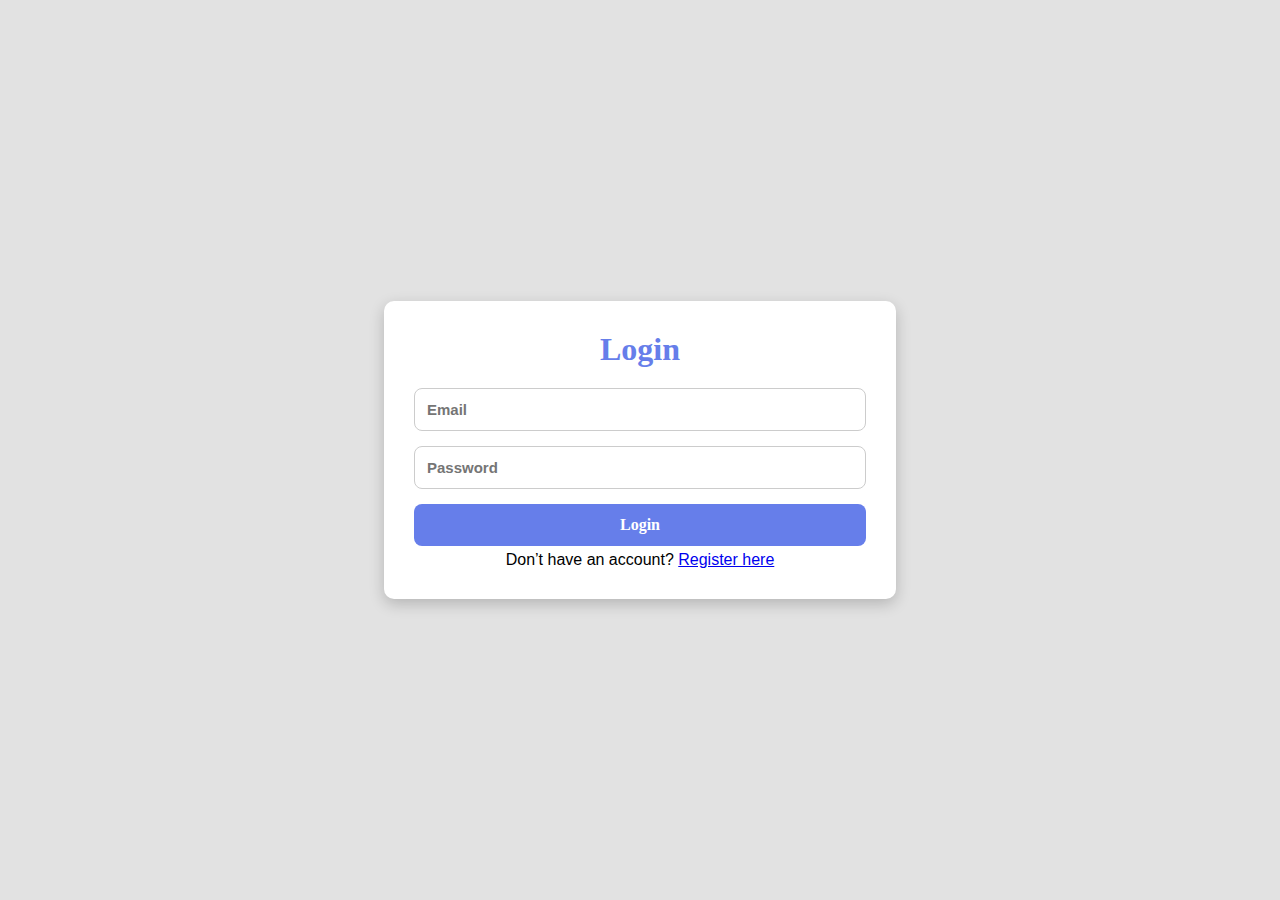
<file: index.html>
<!DOCTYPE html>
<html lang="en">
<head>
<meta charset="UTF-8">
<meta name="viewport" content="width=device-width, initial-scale=1.0">
<title>Todo Dashboard</title>
<link rel="stylesheet" href="style.css">
</head>
<body>
<div class="container">
  <h1>Your Todos</h1>
  <form id="todoForm">
    <input type="text" id="todoInput" placeholder="Enter a new task...">
    <button type="submit">Add</button>
  </form>
  <ul id="todoList"></ul>
  <button id="logoutBtn" class="logout">Logout</button>
</div>
<script src="script.js"></script>
</body>
</html>
</file>
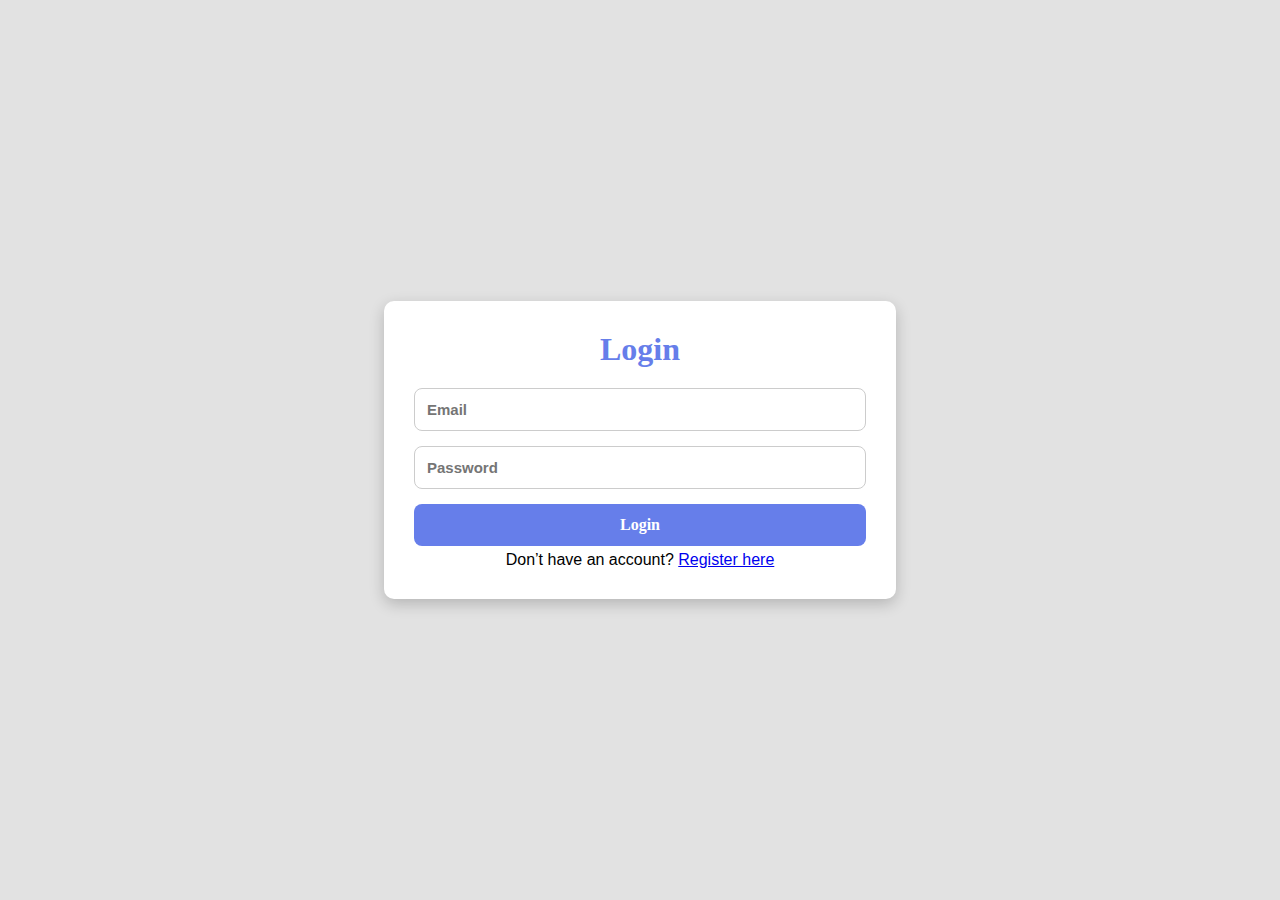
<file: login.html>
<!DOCTYPE html>
<html lang="en">
<head>
<meta charset="UTF-8">
<meta name="viewport" content="width=device-width, initial-scale=1.0">
<title>Login</title>
<link rel="stylesheet" href="style.css">
</head>
<body>
<div class="container">
  <h1>Login</h1>
  <form id="loginForm">
    <input type="email" id="loginEmail" placeholder="Email" required>
    <input type="password" id="loginPassword" placeholder="Password" required>
    <button type="submit">Login</button>
  </form>
  <p>Don’t have an account? <a href="register.html">Register here</a></p>
</div>
<script src="auth.js"></script>
</body>
</html>
</file>
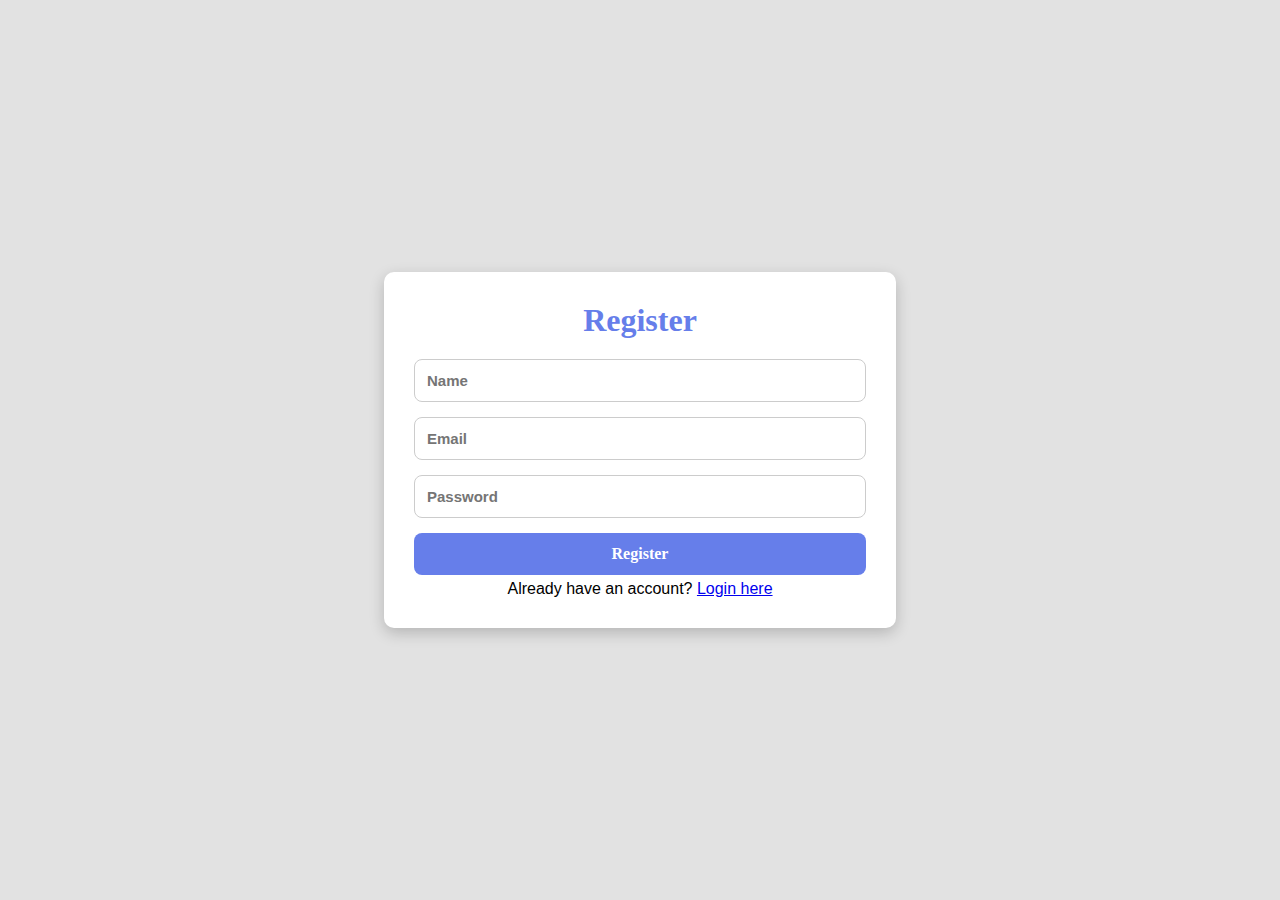
<file: register.html>
<!DOCTYPE html>
<html lang="en">
<head>
<meta charset="UTF-8">
<meta name="viewport" content="width=device-width, initial-scale=1.0">
<title>Register</title>
<link rel="stylesheet" href="style.css">
</head>
<body>
<div class="container">
  <h1>Register</h1>
  <form id="registerForm">
    <input type="text" id="registerName" placeholder="Name" required>
    <input type="email" id="registerEmail" placeholder="Email" required>
    <input type="password" id="registerPassword" placeholder="Password" required>
    <button type="submit">Register</button>
  </form>
  <p>Already have an account? <a href="login.html">Login here</a></p>
</div>
<script src="auth.js"></script>
</body>
</html>
</file>
<file: style.css>
* {
  box-sizing: border-box;
  margin: 0;
  padding: 0;
  font-family: Arial, sans-serif;
}
body {
  background-color: rgb(226, 226, 226);
  color: black;
  display: flex;
  justify-content: center;
  align-items: center;
  height: 100vh;
}
.container {
  background: #fff;
  padding: 30px;
  border-radius: 10px;
  box-shadow: 0 5px 15px rgba(0, 0, 0, 0.2);
  width: 100%;
  max-width: 40vw;
  text-align: center;
}
h1 {
  font-family: cursive;
  font-weight: bold;
  margin-bottom: 20px;
  margin-bottom: 20px;
  color: #667eea;
}
form {
  display: flex;
  flex-direction: column;
  gap: 15px;
}
input {
  font-weight: bold;
  padding: 12px;
  border: 1px solid #ccc;
  border-radius: 8px;
  font-size: 15px;
}
button {
  font-family: cursive;
  font-weight: bold;
  padding: 12px;
  background: #667eea;
  border: none;
  border-radius: 8px;
  color: white;
  font-size: 16px;
  cursor: pointer;
  transition: 0.3s;
  margin-bottom: 5px;
}
button:hover {
  background: #5a67d8;
}

#todoList {
  height: 40vh;
  margin-top: 20px;
  list-style: none;
  padding: 0;
  text-align: left;
  overflow-y: scroll;
}
#todoList li {
  background: #f3f4f6;
  margin: 8px 0;
  padding: 10px;
  border-radius: 8px;
  display: flex;
  align-items: center;
  gap: 10px;
}
#todoList li span {
  flex: 1;
  word-break: break-word;
}
#todoList li input[type="checkbox"] {
  transform: scale(1.2);
}
.logout {
  margin-top: 20px;
  background: #667eea;
}
.logout:hover {
  background: #5a67d8;
}
</file>
